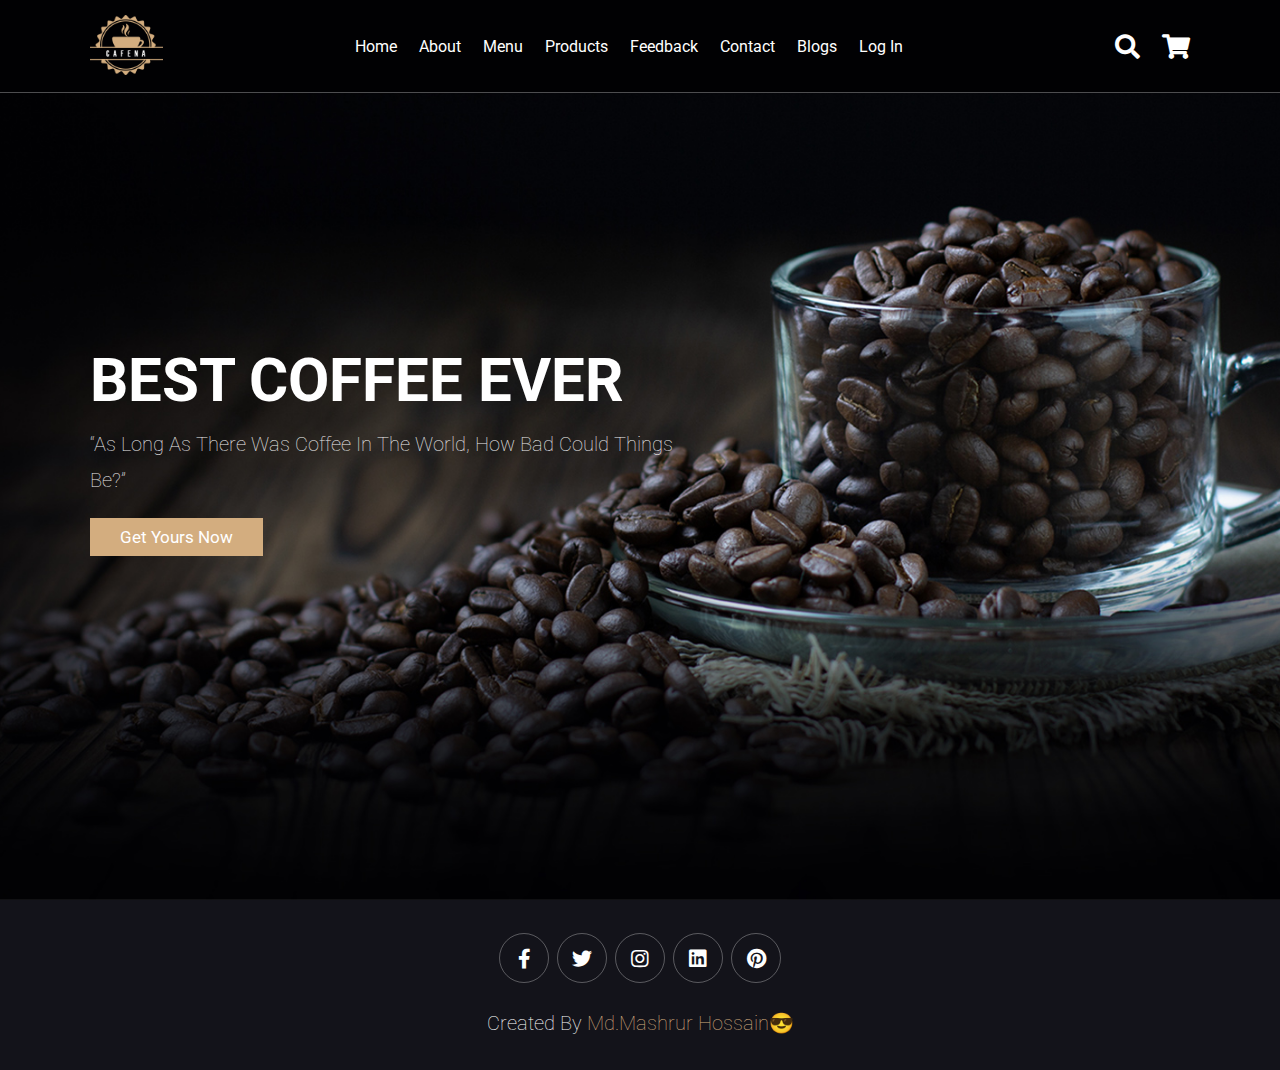
<file: index.html>
<!DOCTYPE html>
<html lang="en">
<head>
    <meta charset="UTF-8">
    <meta http-equiv="X-UA-Compatible" content="IE=edge">
    <meta name="viewport" content="width=device-width, initial-scale=1.0">
    <title>complete responsive coffee shop website design</title>

    <!-- font awesome cdn link  -->
    <link rel="stylesheet" href="https://cdnjs.cloudflare.com/ajax/libs/font-awesome/5.15.4/css/all.min.css">

    <!-- custom css file link  -->
    <link rel="stylesheet" href="css/style.css">

</head>
<body>
    
<!-- header section starts  -->

<header class="header">

    <a href="#" class="logo">
        <img src="images/logo.png" alt="">
    </a>

    <nav class="navbar">
        <a href="index.html">home</a>
        <a href="about.html">about</a>
        <a href="menu.html">menu</a>
        <a href="product.html">products</a>
        <a href="feedback.html">feedback</a>
        <a href="contact.html">contact</a>
        <a href="blog.html">blogs</a>
        <a href="log-in.html">Log In</a>
    </nav>

    <div class="icons">
        <div class="fas fa-search" id="search-btn"></div>
        <div class="fas fa-shopping-cart" id="cart-btn"></div>
        <div class="fas fa-bars" id="menu-btn"></div>
    </div>

    <div class="search-form">
        <input type="search" id="search-box" placeholder="search here...">
        <label for="search-box" class="fas fa-search"></label>
    </div>

    <div class="cart-items-container">
        <div class="cart-item">
            <span class="fas fa-times"></span>
            <img src="images/cart-item-1.png" alt="">
            <div class="content">
                <h3>cart item 01</h3>
                <div class="price">$15.99/-</div>
            </div>
        </div>
        <div class="cart-item">
            <span class="fas fa-times"></span>
            <img src="images/cart-item-2.png" alt="">
            <div class="content">
                <h3>cart item 02</h3>
                <div class="price">$15.99/-</div>
            </div>
        </div>
        <div class="cart-item">
            <span class="fas fa-times"></span>
            <img src="images/cart-item-3.png" alt="">
            <div class="content">
                <h3>cart item 03</h3>
                <div class="price">$15.99/-</div>
            </div>
        </div>
        <div class="cart-item">
            <span class="fas fa-times"></span>
            <img src="images/cart-item-4.png" alt="">
            <div class="content">
                <h3>cart item 04</h3>
                <div class="price">$15.99/-</div>
            </div>
        </div>
        <a href="#" class="btn">checkout now</a>
    </div>

</header>

<!-- header section ends -->

<!-- home section starts  -->

<section class="home" id="home">

    <div class="content">
        <h3>Best coffee ever</h3>
        <p>“As long as there was coffee in the world, how bad could things be?”</p>
        <a href="#" class="btn">get yours now</a>
    </div>

</section>

<!-- home section ends -->


<!-- footer section starts  -->

<section class="footer">

    <div class="share">
        <a href="#" class="fab fa-facebook-f"></a>
        <a href="#" class="fab fa-twitter"></a>
        <a href="#" class="fab fa-instagram"></a>
        <a href="#" class="fab fa-linkedin"></a>
        <a href="#" class="fab fa-pinterest"></a>
    </div>

   
    

    <div class="credit">created by <span>Md.Mashrur Hossain</span>&#128526</div>

</section>

<!-- footer section ends -->




</body>
</html>
</file>
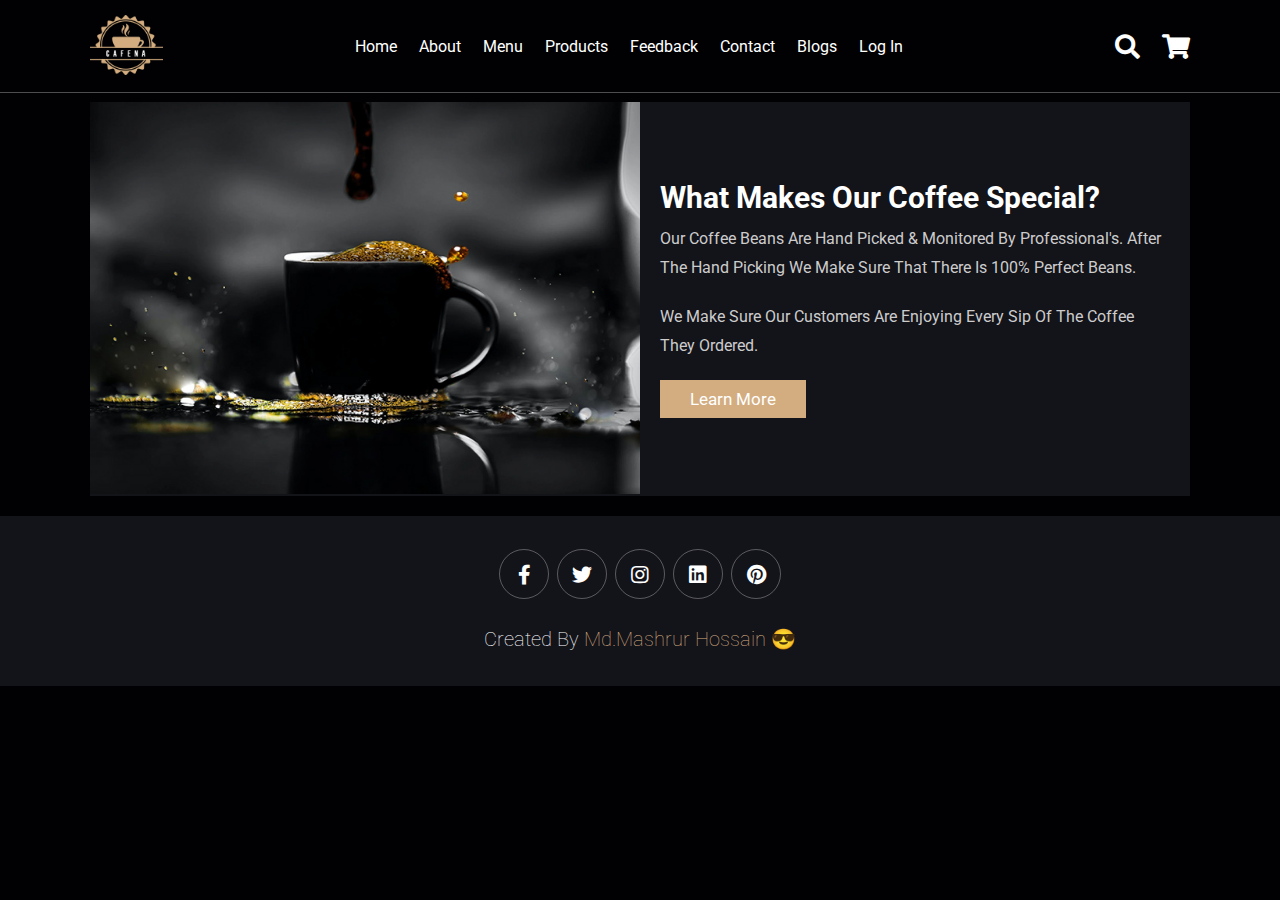
<file: about.html>
<!DOCTYPE html>
<html lang="en">
<head>
    <meta charset="UTF-8">
    <meta http-equiv="X-UA-Compatible" content="IE=edge">
    <meta name="viewport" content="width=device-width, initial-scale=1.0">
    <title>complete responsive coffee shop website design</title>

    <!-- font awesome cdn link  -->
    <link rel="stylesheet" href="https://cdnjs.cloudflare.com/ajax/libs/font-awesome/5.15.4/css/all.min.css">

    <!-- custom css file link  -->
    <link rel="stylesheet" href="css/style.css">

</head>
<body>
    
<!-- header section starts  -->

<header class="header">

    <a href="#" class="logo">
        <img src="images/logo.png" alt="">
    </a>

    <nav class="navbar">
        <a href="index.html">home</a>
        <a href="about.html">about</a>
        <a href="menu.html">menu</a>
        <a href="product.html">products</a>
        <a href="feedback.html">feedback</a>
        <a href="contact.html">contact</a>
        <a href="blog.html">blogs</a>
        <a href="log-in.html">Log In</a>
    </nav>

    <div class="icons">
        <div class="fas fa-search" id="search-btn"></div>
        <div class="fas fa-shopping-cart" id="cart-btn"></div>
        <div class="fas fa-bars" id="menu-btn"></div>
    </div>

    <div class="search-form">
        <input type="search" id="search-box" placeholder="search here...">
        <label for="search-box" class="fas fa-search"></label>
    </div>

    <div class="cart-items-container">
        <div class="cart-item">
            <span class="fas fa-times"></span>
            <img src="images/cart-item-1.png" alt="">
            <div class="content">
                <h3>cart item 01</h3>
                <div class="price">$15.99/-</div>
            </div>
        </div>
        <div class="cart-item">
            <span class="fas fa-times"></span>
            <img src="images/cart-item-2.png" alt="">
            <div class="content">
                <h3>cart item 02</h3>
                <div class="price">$15.99/-</div>
            </div>
        </div>
        <div class="cart-item">
            <span class="fas fa-times"></span>
            <img src="images/cart-item-3.png" alt="">
            <div class="content">
                <h3>cart item 03</h3>
                <div class="price">$15.99/-</div>
            </div>
        </div>
        <div class="cart-item">
            <span class="fas fa-times"></span>
            <img src="images/cart-item-4.png" alt="">
            <div class="content">
                <h3>cart item 04</h3>
                <div class="price">$15.99/-</div>
            </div>
        </div>
        <a href="#" class="btn">checkout now</a>
    </div>

</header>

<!-- header section ends -->
<!-- about section starts  -->

<section class="about" id="about">

    <h1 class="heading"> <span>about</span> us </h1>

    <div class="row">

        <div class="image">
            <img src="images/about-img.jpeg" alt="">
        </div>

        <div class="content">
            <h3>what makes our coffee special?</h3>
            <p>Our coffee beans are hand picked & monitored by professional's. After the hand picking we make sure that there is 100% perfect beans.</p>
            <p>We make sure our customers are enjoying every sip of the coffee they ordered.</p>
            <a href="#" class="btn">learn more</a>
        </div>

    </div>

</section>

<!-- about section ends -->

<!-- footer section starts  -->

<section class="footer">

    <div class="share">
        <a href="#" class="fab fa-facebook-f"></a>
        <a href="#" class="fab fa-twitter"></a>
        <a href="#" class="fab fa-instagram"></a>
        <a href="#" class="fab fa-linkedin"></a>
        <a href="#" class="fab fa-pinterest"></a>
    </div>

    <div class="credit">created by <span>Md.Mashrur Hossain</span> &#128526</div>

</section>

<!-- footer section ends -->

















<!-- custom js file link  -->


</body>
</html>
</file>
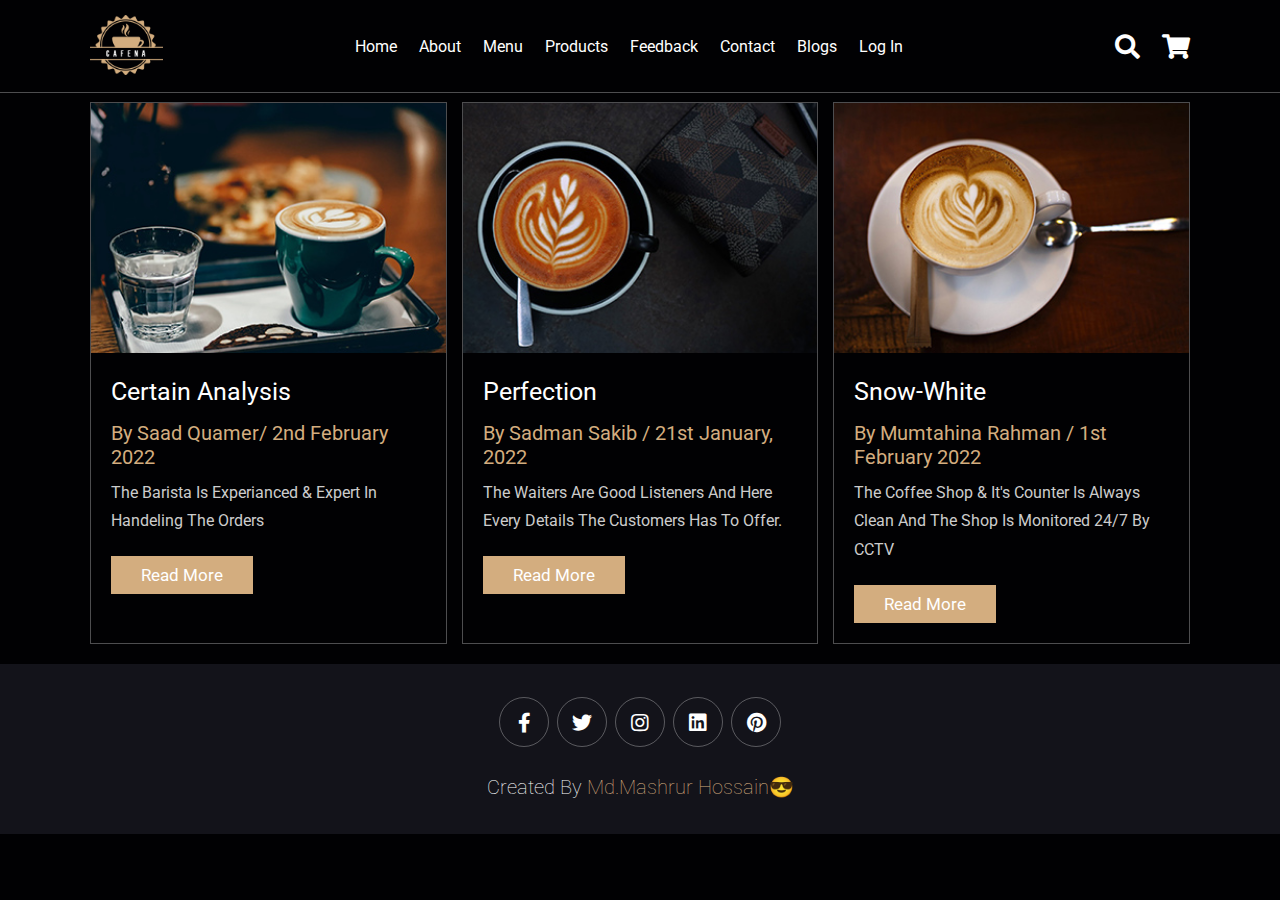
<file: blog.html>
<!DOCTYPE html>
<html lang="en">
<head>
    <meta charset="UTF-8">
    <meta http-equiv="X-UA-Compatible" content="IE=edge">
    <meta name="viewport" content="width=device-width, initial-scale=1.0">
    <title>complete responsive coffee shop website design</title>

    <!-- font awesome cdn link  -->
    <link rel="stylesheet" href="https://cdnjs.cloudflare.com/ajax/libs/font-awesome/5.15.4/css/all.min.css">

    <!-- custom css file link  -->
    <link rel="stylesheet" href="css/style.css">

</head>
<body>
    
<!-- header section starts  -->

<header class="header">

    <a href="#" class="logo">
        <img src="images/logo.png" alt="">
    </a>

    <nav class="navbar">
        <a href="index.html">home</a>
        <a href="about.html">about</a>
        <a href="menu.html">menu</a>
        <a href="product.html">products</a>
        <a href="feedback.html">feedback</a>
        <a href="contact.html">contact</a>
        <a href="blog.html">blogs</a>
        <a href="log-in.html">Log In</a>
    </nav>

    <div class="icons">
        <div class="fas fa-search" id="search-btn"></div>
        <div class="fas fa-shopping-cart" id="cart-btn"></div>
        <div class="fas fa-bars" id="menu-btn"></div>
    </div>

    <div class="search-form">
        <input type="search" id="search-box" placeholder="search here...">
        <label for="search-box" class="fas fa-search"></label>
    </div>

    <div class="cart-items-container">
        <div class="cart-item">
            <span class="fas fa-times"></span>
            <img src="images/cart-item-1.png" alt="">
            <div class="content">
                <h3>cart item 01</h3>
                <div class="price">$15.99/-</div>
            </div>
        </div>
        <div class="cart-item">
            <span class="fas fa-times"></span>
            <img src="images/cart-item-2.png" alt="">
            <div class="content">
                <h3>cart item 02</h3>
                <div class="price">$15.99/-</div>
            </div>
        </div>
        <div class="cart-item">
            <span class="fas fa-times"></span>
            <img src="images/cart-item-3.png" alt="">
            <div class="content">
                <h3>cart item 03</h3>
                <div class="price">$15.99/-</div>
            </div>
        </div>
        <div class="cart-item">
            <span class="fas fa-times"></span>
            <img src="images/cart-item-4.png" alt="">
            <div class="content">
                <h3>cart item 04</h3>
                <div class="price">$15.99/-</div>
            </div>
        </div>
        <a href="#" class="btn">checkout now</a>
    </div>

</header>
<!-- blogs section starts  -->

<section class="blogs" id="blogs">

    <h1 class="heading"> our <span>blogs</span> </h1>

    <div class="box-container">

        <div class="box">
            <div class="image">
                <img src="images/blog-1.jpeg" alt="">
            </div>
            <div class="content">
                <a href="#" class="title">Certain analysis</a>
                <span>by Saad Quamer/ 2nd february 2022</span>
                <p>The barista is experianced & expert in handeling the orders</p>
                <a href="#" class="btn">read more</a>
            </div>
        </div>

        <div class="box">
            <div class="image">
                <img src="images/blog-2.jpeg" alt="">
            </div>
            <div class="content">
                <a href="#" class="title">Perfection</a>
                <span>by Sadman Sakib / 21st January, 2022</span>
                <p>The waiters are good listeners and here every details the customers has to offer.</p>
                <a href="#" class="btn">read more</a>
            </div>
        </div>

        <div class="box">
            <div class="image">
                <img src="images/blog-3.jpeg" alt="">
            </div>
            <div class="content">
                <a href="#" class="title">Snow-white</a>
                <span>by Mumtahina Rahman / 1st february 2022</span>
                <p>The coffee shop & it's counter is always clean and the shop is monitored 24/7 by CCTV</p>
                <a href="#" class="btn">read more</a>
            </div>
        </div>

    </div>

</section>

<!-- blogs section ends -->
<!-- footer section starts  -->

<section class="footer">

    <div class="share">
        <a href="#" class="fab fa-facebook-f"></a>
        <a href="#" class="fab fa-twitter"></a>
        <a href="#" class="fab fa-instagram"></a>
        <a href="#" class="fab fa-linkedin"></a>
        <a href="#" class="fab fa-pinterest"></a>
    </div>

    <div class="credit">created by <span>Md.Mashrur Hossain</span>&#128526</div>

</section>

<!-- footer section ends -->
</file>
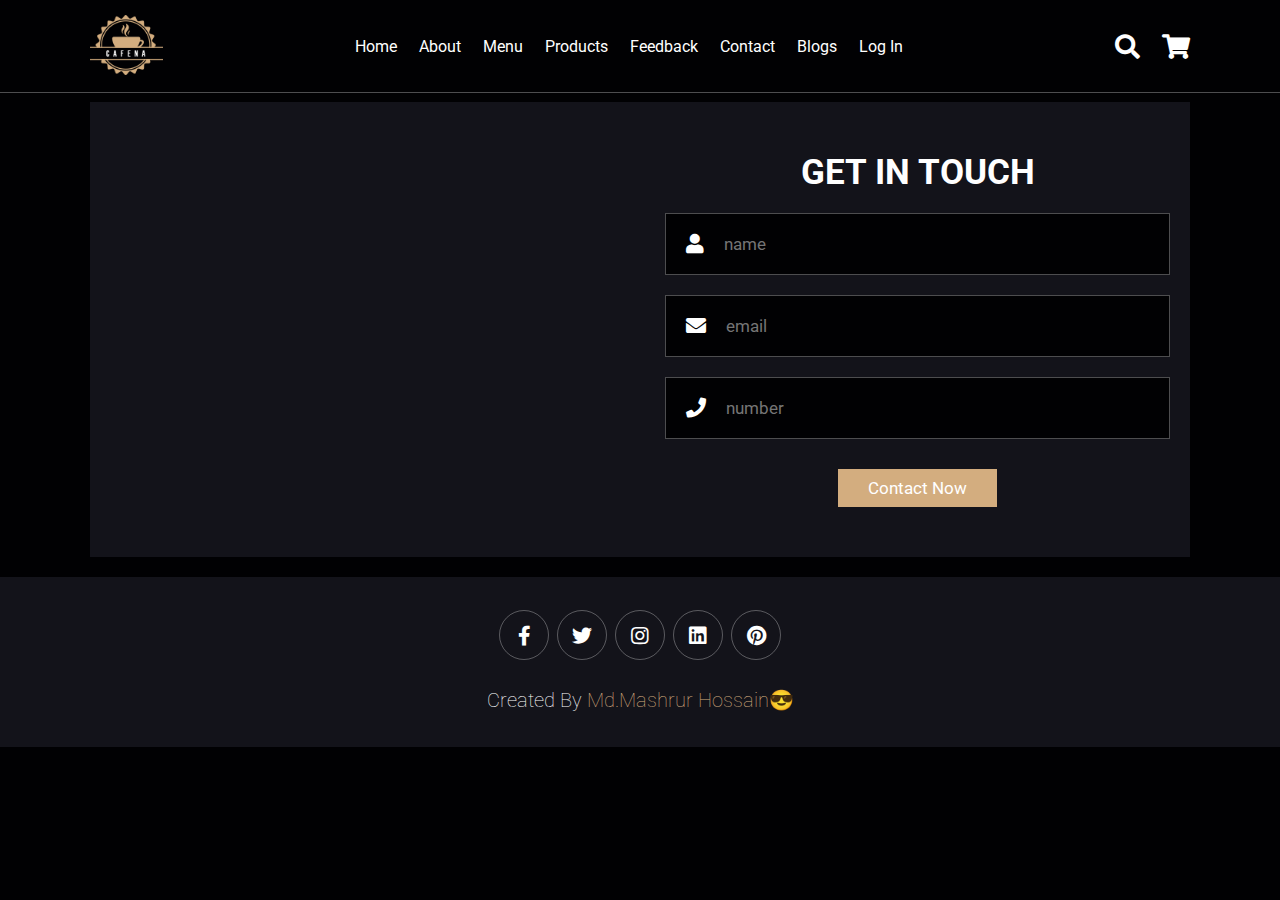
<file: contact.html>
<!DOCTYPE html>
<html lang="en">
<head>
    <meta charset="UTF-8">
    <meta http-equiv="X-UA-Compatible" content="IE=edge">
    <meta name="viewport" content="width=device-width, initial-scale=1.0">
    <title>complete responsive coffee shop website design</title>

    <!-- font awesome cdn link  -->
    <link rel="stylesheet" href="https://cdnjs.cloudflare.com/ajax/libs/font-awesome/5.15.4/css/all.min.css">

    <!-- custom css file link  -->
    <link rel="stylesheet" href="css/style.css">

</head>
<body>
    
<!-- header section starts  -->

<header class="header">

    <a href="#" class="logo">
        <img src="images/logo.png" alt="">
    </a>

    <nav class="navbar">
        <a href="index.html">home</a>
        <a href="about.html">about</a>
        <a href="menu.html">menu</a>
        <a href="product.html">products</a>
        <a href="feedback.html">feedback</a>
        <a href="contact.html">contact</a>
        <a href="blog.html">blogs</a>
        <a href="log-in.html">Log In</a>
    </nav>

    <div class="icons">
        <div class="fas fa-search" id="search-btn"></div>
        <div class="fas fa-shopping-cart" id="cart-btn"></div>
        <div class="fas fa-bars" id="menu-btn"></div>
    </div>

    <div class="search-form">
        <input type="search" id="search-box" placeholder="search here...">
        <label for="search-box" class="fas fa-search"></label>
    </div>

    <div class="cart-items-container">
        <div class="cart-item">
            <span class="fas fa-times"></span>
            <img src="images/cart-item-1.png" alt="">
            <div class="content">
                <h3>cart item 01</h3>
                <div class="price">$15.99/-</div>
            </div>
        </div>
        <div class="cart-item">
            <span class="fas fa-times"></span>
            <img src="images/cart-item-2.png" alt="">
            <div class="content">
                <h3>cart item 02</h3>
                <div class="price">$15.99/-</div>
            </div>
        </div>
        <div class="cart-item">
            <span class="fas fa-times"></span>
            <img src="images/cart-item-3.png" alt="">
            <div class="content">
                <h3>cart item 03</h3>
                <div class="price">$15.99/-</div>
            </div>
        </div>
        <div class="cart-item">
            <span class="fas fa-times"></span>
            <img src="images/cart-item-4.png" alt="">
            <div class="content">
                <h3>cart item 04</h3>
                <div class="price">$15.99/-</div>
            </div>
        </div>
        <a href="#" class="btn">checkout now</a>
    </div>

</header>
<!-- contact section starts  -->

<section class="contact" id="contact">

    <h1 class="heading"> <span>contact</span> us </h1>

    <div class="row">

        <iframe class="map" src="https://www.google.com/maps/embed?pb=!1m18!1m12!1m3!1d30153.788252261566!2d72.82321484621745!3d19.141690214227783!2m3!1f0!2f0!3f0!3m2!1i1024!2i768!4f13.1!3m3!1m2!1s0x3be7b63aceef0c69%3A0x2aa80cf2287dfa3b!2sJogeshwari%20West%2C%20Mumbai%2C%20Maharashtra%20400047!5e0!3m2!1sen!2sin!4v1629452077891!5m2!1sen!2sin" allowfullscreen="" loading="lazy"></iframe>

        <form action="">
            <h3>get in touch</h3>
            <div class="inputBox">
                <span class="fas fa-user"></span>
                <input type="text" placeholder="name">
            </div>
            <div class="inputBox">
                <span class="fas fa-envelope"></span>
                <input type="email" placeholder="email">
            </div>
            <div class="inputBox">
                <span class="fas fa-phone"></span>
                <input type="number" placeholder="number">
            </div>
            <input type="submit" value="contact now" class="btn">
        </form>

    </div>

</section>

<!-- contact section ends -->
<!-- footer section starts  -->

<section class="footer">

    <div class="share">
        <a href="#" class="fab fa-facebook-f"></a>
        <a href="#" class="fab fa-twitter"></a>
        <a href="#" class="fab fa-instagram"></a>
        <a href="#" class="fab fa-linkedin"></a>
        <a href="#" class="fab fa-pinterest"></a>
    </div>

    <div class="credit">created by <span>Md.Mashrur Hossain</span>&#128526</div>

</section>

<!-- footer section ends -->
</file>
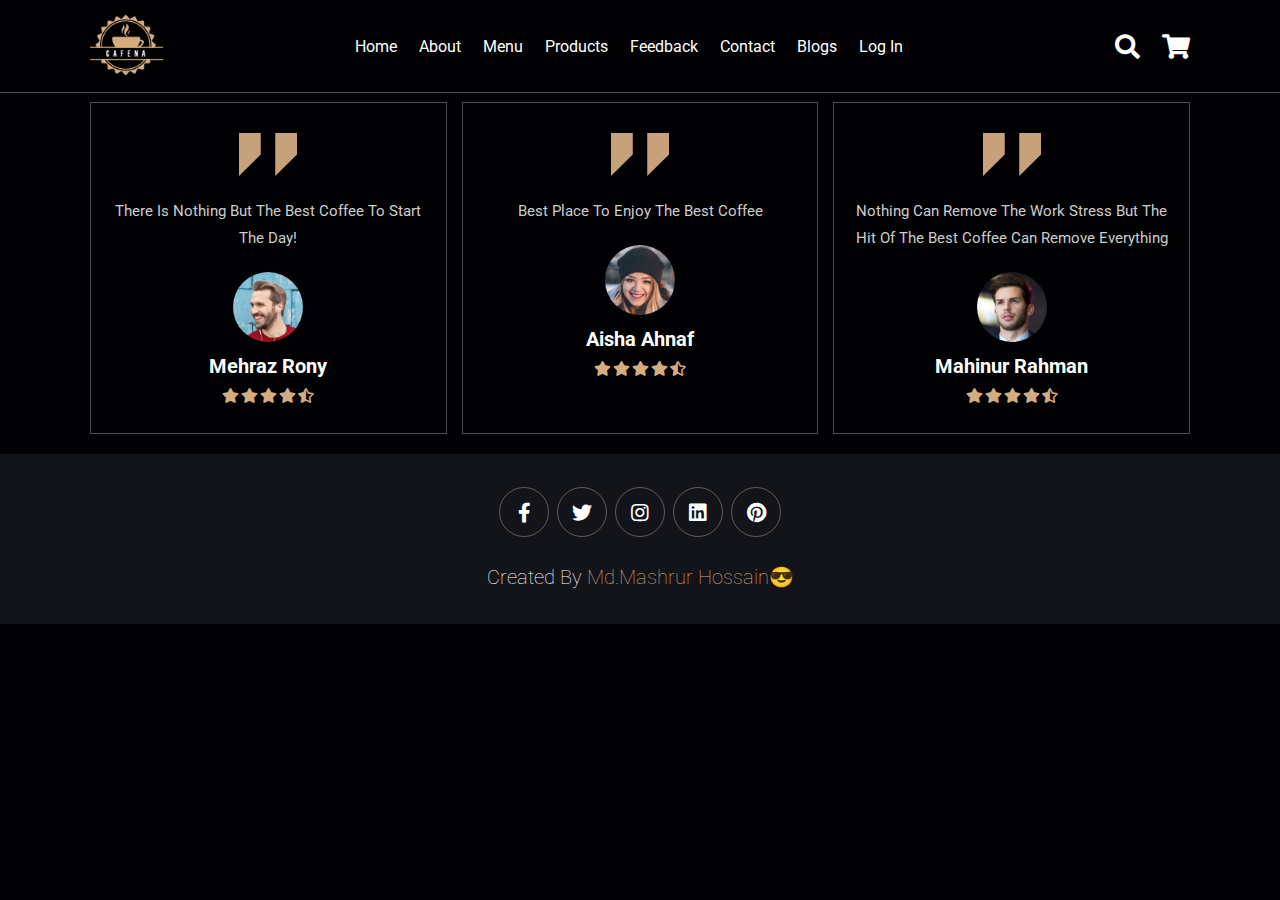
<file: feedback.html>
<!DOCTYPE html>
<html lang="en">
<head>
    <meta charset="UTF-8">
    <meta http-equiv="X-UA-Compatible" content="IE=edge">
    <meta name="viewport" content="width=device-width, initial-scale=1.0">
    <title>complete responsive coffee shop website design</title>

    <!-- font awesome cdn link  -->
    <link rel="stylesheet" href="https://cdnjs.cloudflare.com/ajax/libs/font-awesome/5.15.4/css/all.min.css">

    <!-- custom css file link  -->
    <link rel="stylesheet" href="css/style.css">

</head>
<body>
    
<!-- header section starts  -->

<header class="header">

    <a href="#" class="logo">
        <img src="images/logo.png" alt="">
    </a>

    <nav class="navbar">
        <a href="index.html">home</a>
        <a href="about.html">about</a>
        <a href="menu.html">menu</a>
        <a href="product.html">products</a>
        <a href="feedback.html">feedback</a>
        <a href="contact.html">contact</a>
        <a href="blog.html">blogs</a>
        <a href="log-in.html">Log In</a>
    </nav>

    <div class="icons">
        <div class="fas fa-search" id="search-btn"></div>
        <div class="fas fa-shopping-cart" id="cart-btn"></div>
        <div class="fas fa-bars" id="menu-btn"></div>
    </div>

    <div class="search-form">
        <input type="search" id="search-box" placeholder="search here...">
        <label for="search-box" class="fas fa-search"></label>
    </div>

    <div class="cart-items-container">
        <div class="cart-item">
            <span class="fas fa-times"></span>
            <img src="images/cart-item-1.png" alt="">
            <div class="content">
                <h3>cart item 01</h3>
                <div class="price">$15.99/-</div>
            </div>
        </div>
        <div class="cart-item">
            <span class="fas fa-times"></span>
            <img src="images/cart-item-2.png" alt="">
            <div class="content">
                <h3>cart item 02</h3>
                <div class="price">$15.99/-</div>
            </div>
        </div>
        <div class="cart-item">
            <span class="fas fa-times"></span>
            <img src="images/cart-item-3.png" alt="">
            <div class="content">
                <h3>cart item 03</h3>
                <div class="price">$15.99/-</div>
            </div>
        </div>
        <div class="cart-item">
            <span class="fas fa-times"></span>
            <img src="images/cart-item-4.png" alt="">
            <div class="content">
                <h3>cart item 04</h3>
                <div class="price">$15.99/-</div>
            </div>
        </div>
        <a href="#" class="btn">checkout now</a>
    </div>

</header>

<!-- header section ends -->
<!-- review section starts  -->

<section class="review" id="review">

    <h1 class="heading"> customer's <span>review</span> </h1>

    <div class="box-container">

        <div class="box">
            <img src="images/quote-img.png" alt="" class="quote">
            <p>There is nothing but the best coffee to start the day!</p>
            <img src="images/pic-1.png" class="user" alt="">
            <h3>Mehraz Rony</h3>
            <div class="stars">
                <i class="fas fa-star"></i>
                <i class="fas fa-star"></i>
                <i class="fas fa-star"></i>
                <i class="fas fa-star"></i>
                <i class="fas fa-star-half-alt"></i>
            </div>
        </div>

        <div class="box">
            <img src="images/quote-img.png" alt="" class="quote">
            <p>Best place to enjoy the best coffee</p>
            <img src="images/pic-2.png" class="user" alt="">
            <h3>Aisha Ahnaf</h3>
            <div class="stars">
                <i class="fas fa-star"></i>
                <i class="fas fa-star"></i>
                <i class="fas fa-star"></i>
                <i class="fas fa-star"></i>
                <i class="fas fa-star-half-alt"></i>
            </div>
        </div>
        
        <div class="box">
            <img src="images/quote-img.png" alt="" class="quote">
            <p>Nothing can remove the work stress but the hit of the best coffee can remove everything</p>
            <img src="images/pic-3.png" class="user" alt="">
            <h3>Mahinur rahman</h3>
            <div class="stars">
                <i class="fas fa-star"></i>
                <i class="fas fa-star"></i>
                <i class="fas fa-star"></i>
                <i class="fas fa-star"></i>
                <i class="fas fa-star-half-alt"></i>
            </div>
        </div>

    </div>

</section>

<!-- review section ends -->

<!-- footer section starts  -->

<section class="footer">

    <div class="share">
        <a href="#" class="fab fa-facebook-f"></a>
        <a href="#" class="fab fa-twitter"></a>
        <a href="#" class="fab fa-instagram"></a>
        <a href="#" class="fab fa-linkedin"></a>
        <a href="#" class="fab fa-pinterest"></a>
    </div>

    <div class="credit">created by <span>Md.Mashrur Hossain</span>&#128526</div>

</section>

<!-- footer section ends -->

















<!-- custom js file link  -->


</body>
</html>
</file>
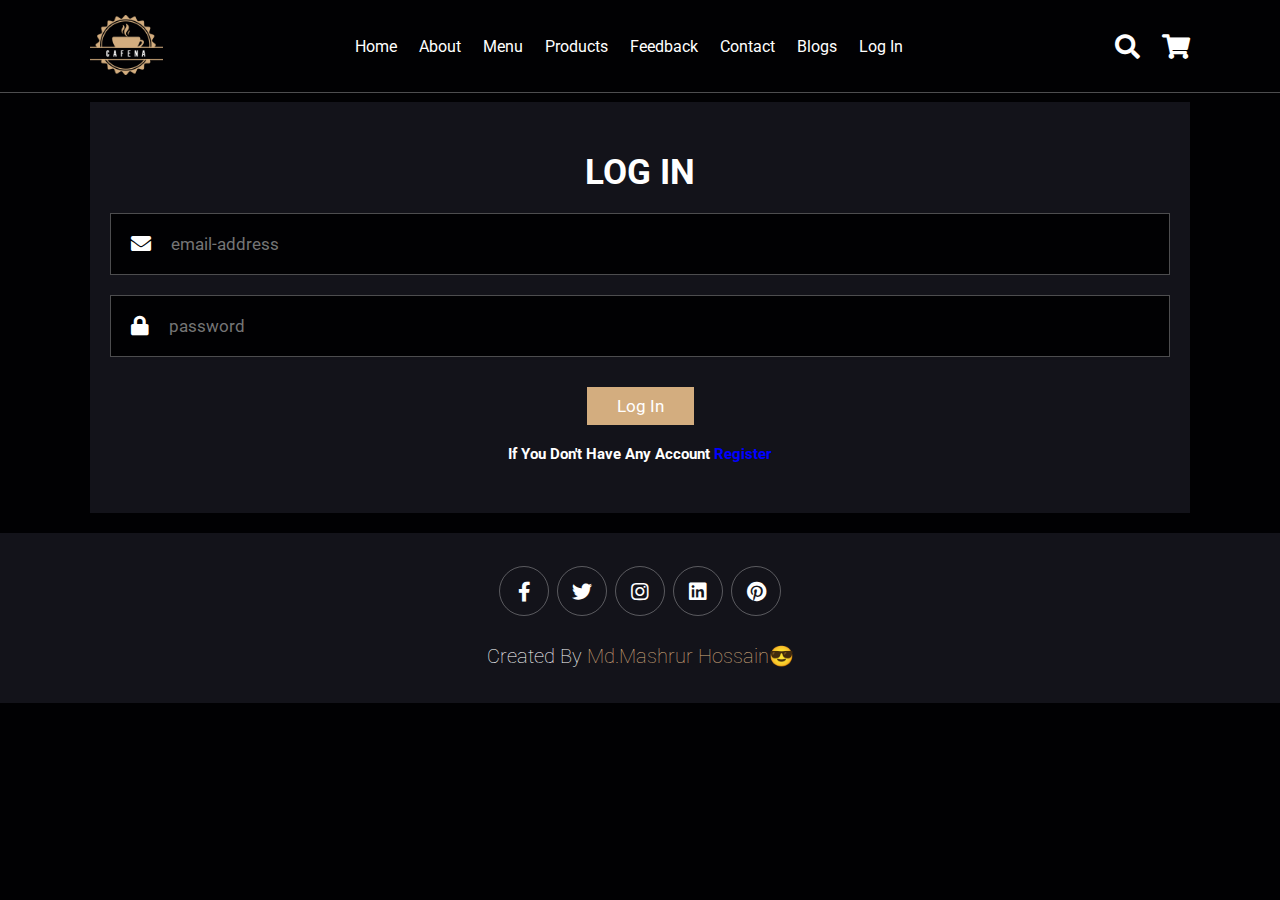
<file: log-in.html>
<!DOCTYPE html>
<html lang="en">
<head>
    <meta charset="UTF-8">
    <meta http-equiv="X-UA-Compatible" content="IE=edge">
    <meta name="viewport" content="width=device-width, initial-scale=1.0">
    <title>complete responsive coffee shop website design</title>

    <!-- font awesome cdn link  -->
    <link rel="stylesheet" href="https://cdnjs.cloudflare.com/ajax/libs/font-awesome/5.15.4/css/all.min.css">

    <!-- custom css file link  -->
    <link rel="stylesheet" href="css/style.css">
<style>
    .register{
    margin-top: 20px;

}
.register p{
    font-size: 15px;
    color: #FFF;
    font-weight: 700;
}
.register p a{
	color: #0000ff;
    font-size: 15px;
    font-weight: 700;
}
.register p a:hover{
	letter-spacing: 5px;
	color: red;
}
</style>
</head>
<body>
    
<!-- header section starts  -->

<header class="header">

    <a href="#" class="logo">
        <img src="images/logo.png" alt="">
    </a>

    <nav class="navbar">
        <a href="index.html">home</a>
        <a href="about.html">about</a>
        <a href="menu.html">menu</a>
        <a href="product.html">products</a>
        <a href="feedback.html">feedback</a>
        <a href="contact.html">contact</a>
        <a href="blog.html">blogs</a>
        <a href="log-in.html">Log In</a>
    </nav>

    <div class="icons">
        <div class="fas fa-search" id="search-btn"></div>
        <div class="fas fa-shopping-cart" id="cart-btn"></div>
        <div class="fas fa-bars" id="menu-btn"></div>
    </div>

    <div class="search-form">
        <input type="search" id="search-box" placeholder="search here...">
        <label for="search-box" class="fas fa-search"></label>
    </div>

    <div class="cart-items-container">
        <div class="cart-item">
            <span class="fas fa-times"></span>
            <img src="images/cart-item-1.png" alt="">
            <div class="content">
                <h3>cart item 01</h3>
                <div class="price">$15.99/-</div>
            </div>
        </div>
        <div class="cart-item">
            <span class="fas fa-times"></span>
            <img src="images/cart-item-2.png" alt="">
            <div class="content">
                <h3>cart item 02</h3>
                <div class="price">$15.99/-</div>
            </div>
        </div>
        <div class="cart-item">
            <span class="fas fa-times"></span>
            <img src="images/cart-item-3.png" alt="">
            <div class="content">
                <h3>cart item 03</h3>
                <div class="price">$15.99/-</div>
            </div>
        </div>
        <div class="cart-item">
            <span class="fas fa-times"></span>
            <img src="images/cart-item-4.png" alt="">
            <div class="content">
                <h3>cart item 04</h3>
                <div class="price">$15.99/-</div>
            </div>
        </div>
        <a href="#" class="btn">checkout now</a>
    </div>

</header>
<!-- contact section starts  -->

<section class="contact" id="contact">

    <h1 class="heading"> <span>Log</span> In </h1>

    <div class="row">
        <form action="">
            <h3>Log In</h3>
            <div class="inputBox">
                <span class="fas fa-envelope"></span>
                <input type="email" placeholder="email-address" required autocomplete="off" title="enter valid email">
            </div>
            <div class="inputBox">
                <span class="fas fa-lock"></span>
                <input type="password" placeholder="password" required autocomplete="off" title="enter correct password">
            </div>
            <input type="submit" value="Log In" class="btn">
            <div class="register">
                <p>If you don't have any account <a href="register.html">register</a></p>
            </div>
        </form>
       

    </div>

</section>

<!-- contact section ends -->
<!-- footer section starts  -->

<section class="footer">

    <div class="share">
        <a href="#" class="fab fa-facebook-f"></a>
        <a href="#" class="fab fa-twitter"></a>
        <a href="#" class="fab fa-instagram"></a>
        <a href="#" class="fab fa-linkedin"></a>
        <a href="#" class="fab fa-pinterest"></a>
    </div>

    <div class="credit">created by <span>Md.Mashrur Hossain</span>&#128526</div>

</section>

<!-- footer section ends -->
</file>
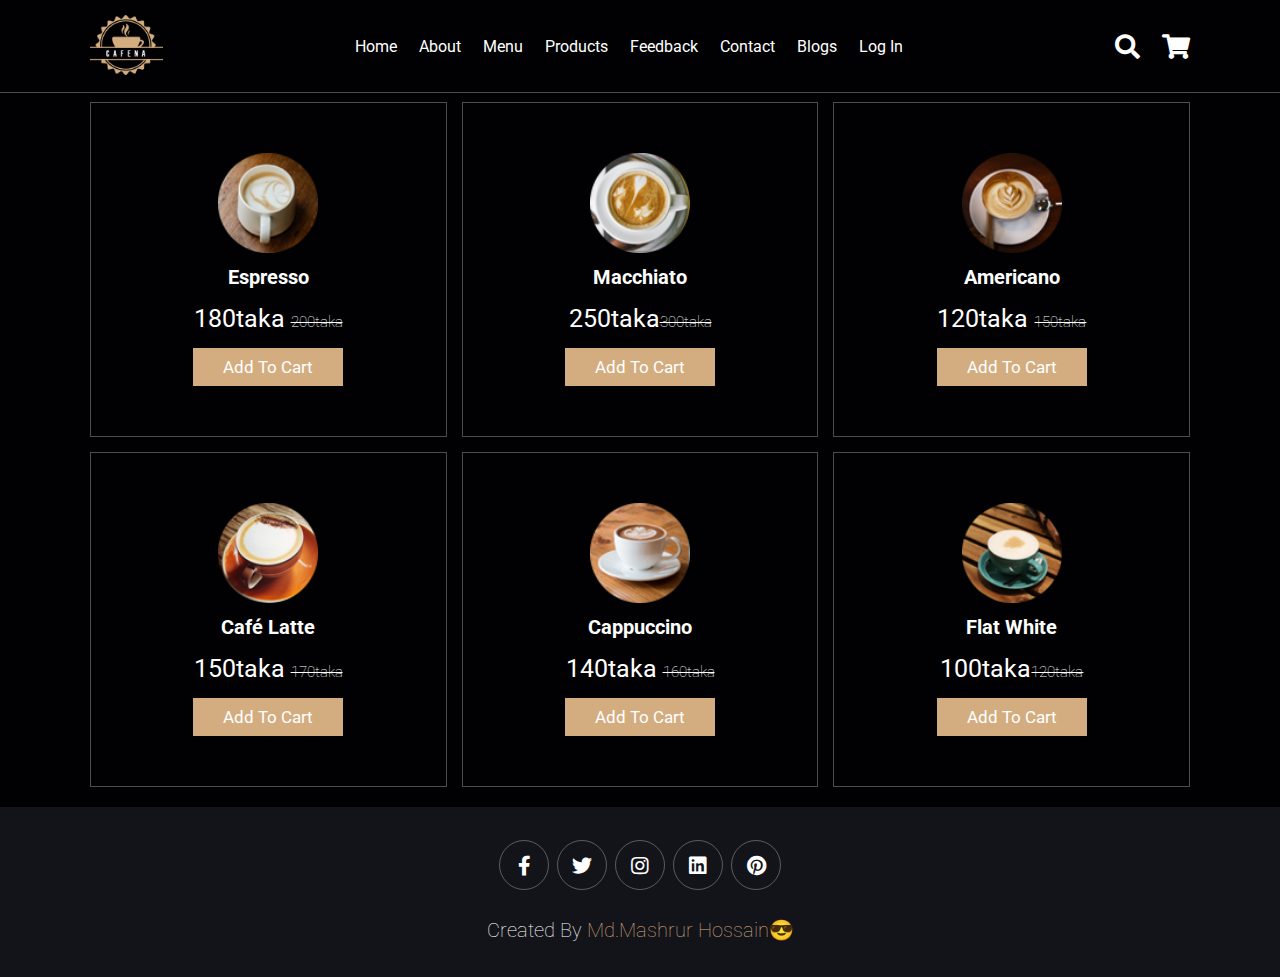
<file: menu.html>
<!DOCTYPE html>
<html lang="en">
<head>
    <meta charset="UTF-8">
    <meta http-equiv="X-UA-Compatible" content="IE=edge">
    <meta name="viewport" content="width=device-width, initial-scale=1.0">
    <title>complete responsive coffee shop website design</title>

    <!-- font awesome cdn link  -->
    <link rel="stylesheet" href="https://cdnjs.cloudflare.com/ajax/libs/font-awesome/5.15.4/css/all.min.css">

    <!-- custom css file link  -->
    <link rel="stylesheet" href="css/style.css">

</head>
<body>
    
<!-- header section starts  -->

<header class="header">

    <a href="#" class="logo">
        <img src="images/logo.png" alt="">
    </a>

    <nav class="navbar">
        <a href="index.html">home</a>
        <a href="about.html">about</a>
        <a href="menu.html">menu</a>
        <a href="product.html">products</a>
        <a href="feedback.html">feedback</a>
        <a href="contact.html">contact</a>
        <a href="blog.html">blogs</a>
        <a href="log-in.html">Log In</a>
    </nav>
    <div class="icons">
        <div class="fas fa-search" id="search-btn"></div>
        <div class="fas fa-shopping-cart" id="cart-btn"></div>
        <div class="fas fa-bars" id="menu-btn"></div>
    </div>

    <div class="search-form">
        <input type="search" id="search-box" placeholder="search here...">
        <label for="search-box" class="fas fa-search"></label>
    </div>

    <div class="cart-items-container">
        <div class="cart-item">
            <span class="fas fa-times"></span>
            <img src="images/cart-item-1.png" alt="">
            <div class="content">
                <h3>cart item 01</h3>
                <div class="price">$15.99/-</div>
            </div>
        </div>
        <div class="cart-item">
            <span class="fas fa-times"></span>
            <img src="images/cart-item-2.png" alt="">
            <div class="content">
                <h3>cart item 02</h3>
                <div class="price">$15.99/-</div>
            </div>
        </div>
        <div class="cart-item">
            <span class="fas fa-times"></span>
            <img src="images/cart-item-3.png" alt="">
            <div class="content">
                <h3>cart item 03</h3>
                <div class="price">$15.99/-</div>
            </div>
        </div>
        <div class="cart-item">
            <span class="fas fa-times"></span>
            <img src="images/cart-item-4.png" alt="">
            <div class="content">
                <h3>cart item 04</h3>
                <div class="price">$15.99/-</div>
            </div>
        </div>
        <a href="#" class="btn">checkout now</a>
    </div>

</header>
<!-- menu section starts  -->

<section class="menu" id="menu">

    <h1 class="heading"> our <span>menu</span> </h1>

    <div class="box-container">

        <div class="box">
            <img src="images/menu-1.png" alt="">
            <h3>Espresso</h3>
            <div class="price">180taka <span>200taka</span></div>
            <a href="#" class="btn">add to cart</a>
        </div>

        <div class="box">
            <img src="images/menu-2.png" alt="">
            <h3>Macchiato</h3>
            <div class="price">250taka<span>300taka</span></div>
            <a href="#" class="btn">add to cart</a>
        </div>

        <div class="box">
            <img src="images/menu-3.png" alt="">
            <h3>Americano</h3>
            <div class="price">120taka <span>150taka</span></div>
            <a href="#" class="btn">add to cart</a>
        </div>

        <div class="box">
            <img src="images/menu-4.png" alt="">
            <h3>Café Latte</h3>
            <div class="price">150taka <span>170taka</span></div>
            <a href="#" class="btn">add to cart</a>
        </div>

        <div class="box">
            <img src="images/menu-5.png" alt="">
            <h3>Cappuccino</h3>
            <div class="price">140taka <span>160taka</span></div>
            <a href="#" class="btn">add to cart</a>
        </div>

        <div class="box">
            <img src="images/menu-6.png" alt="">
            <h3>Flat White</h3>
            <div class="price">100taka<span>120taka</span></div>
            <a href="#" class="btn">add to cart</a>
        </div>

    </div>

</section>

<!-- menu section ends -->
<!-- footer section starts  -->

<section class="footer">

    <div class="share">
        <a href="#" class="fab fa-facebook-f"></a>
        <a href="#" class="fab fa-twitter"></a>
        <a href="#" class="fab fa-instagram"></a>
        <a href="#" class="fab fa-linkedin"></a>
        <a href="#" class="fab fa-pinterest"></a>
    </div>

    <div class="credit">created by <span>Md.Mashrur Hossain</span>&#128526</div>

</section>

<!-- footer section ends -->
</file>
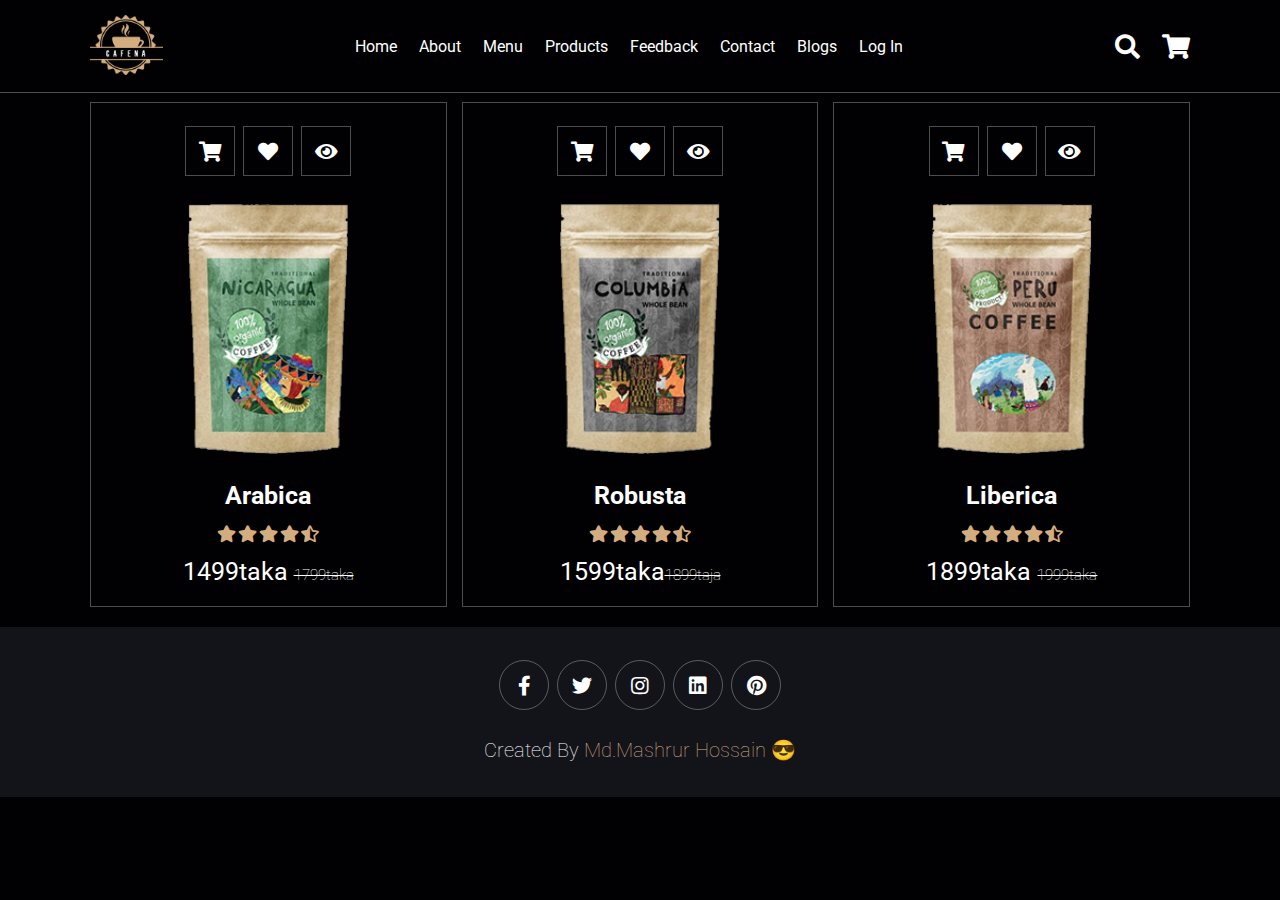
<file: product.html>
<!DOCTYPE html>
<html lang="en">
<head>
    <meta charset="UTF-8">
    <meta http-equiv="X-UA-Compatible" content="IE=edge">
    <meta name="viewport" content="width=device-width, initial-scale=1.0">
    <title>complete responsive coffee shop website design</title>

    <!-- font awesome cdn link  -->
    <link rel="stylesheet" href="https://cdnjs.cloudflare.com/ajax/libs/font-awesome/5.15.4/css/all.min.css">

    <!-- custom css file link  -->
    <link rel="stylesheet" href="css/style.css">

</head>
<body>
    
<!-- header section starts  -->

<header class="header">

    <a href="#" class="logo">
        <img src="images/logo.png" alt="">
    </a>

    <nav class="navbar">
        <a href="index.html">home</a>
        <a href="about.html">about</a>
        <a href="menu.html">menu</a>
        <a href="product.html">products</a>
        <a href="feedback.html">feedback</a>
        <a href="contact.html">contact</a>
        <a href="blog.html">blogs</a>
        <a href="log-in.html">Log In</a>
    </nav>
    <div class="icons">
        <div class="fas fa-search" id="search-btn"></div>
        <div class="fas fa-shopping-cart" id="cart-btn"></div>
        <div class="fas fa-bars" id="menu-btn"></div>
    </div>

    <div class="search-form">
        <input type="search" id="search-box" placeholder="search here...">
        <label for="search-box" class="fas fa-search"></label>
    </div>

    <div class="cart-items-container">
        <div class="cart-item">
            <span class="fas fa-times"></span>
            <img src="images/cart-item-1.png" alt="">
            <div class="content">
                <h3>cart item 01</h3>
                <div class="price">$15.99/-</div>
            </div>
        </div>
        <div class="cart-item">
            <span class="fas fa-times"></span>
            <img src="images/cart-item-2.png" alt="">
            <div class="content">
                <h3>cart item 02</h3>
                <div class="price">$15.99/-</div>
            </div>
        </div>
        <div class="cart-item">
            <span class="fas fa-times"></span>
            <img src="images/cart-item-3.png" alt="">
            <div class="content">
                <h3>cart item 03</h3>
                <div class="price">$15.99/-</div>
            </div>
        </div>
        <div class="cart-item">
            <span class="fas fa-times"></span>
            <img src="images/cart-item-4.png" alt="">
            <div class="content">
                <h3>cart item 04</h3>
                <div class="price">$15.99/-</div>
            </div>
        </div>
        <a href="#" class="btn">checkout now</a>
    </div>

</header>
<section class="products" id="products">

    <h1 class="heading"> our <span>products</span> </h1>

    <div class="box-container">

        <div class="box">
            <div class="icons">
                <a href="#" class="fas fa-shopping-cart"></a>
                <a href="#" class="fas fa-heart"></a>
                <a href="#" class="fas fa-eye"></a>
            </div>
            <div class="image">
                <img src="images/product-1.png" alt="">
            </div>
            <div class="content">
                <h3>Arabica</h3>
                <div class="stars">
                    <i class="fas fa-star"></i>
                    <i class="fas fa-star"></i>
                    <i class="fas fa-star"></i>
                    <i class="fas fa-star"></i>
                    <i class="fas fa-star-half-alt"></i>
                </div>
                <div class="price">1499taka <span>1799taka</span></div>
            </div>
        </div>

        <div class="box">
            <div class="icons">
                <a href="#" class="fas fa-shopping-cart"></a>
                <a href="#" class="fas fa-heart"></a>
                <a href="#" class="fas fa-eye"></a>
            </div>
            <div class="image">
                <img src="images/product-2.png" alt="">
            </div>
            <div class="content">
                <h3>Robusta</h3>
                <div class="stars">
                    <i class="fas fa-star"></i>
                    <i class="fas fa-star"></i>
                    <i class="fas fa-star"></i>
                    <i class="fas fa-star"></i>
                    <i class="fas fa-star-half-alt"></i>
                </div>
                <div class="price">1599taka<span>1899taja</span></div>
            </div>
        </div>

        <div class="box">
            <div class="icons">
                <a href="#" class="fas fa-shopping-cart"></a>
                <a href="#" class="fas fa-heart"></a>
                <a href="#" class="fas fa-eye"></a>
            </div>
            <div class="image">
                <img src="images/product-3.png" alt="">
            </div>
            <div class="content">
                <h3>liberica</h3>
                <div class="stars">
                    <i class="fas fa-star"></i>
                    <i class="fas fa-star"></i>
                    <i class="fas fa-star"></i>
                    <i class="fas fa-star"></i>
                    <i class="fas fa-star-half-alt"></i>
                </div>
                <div class="price">1899taka <span>1999taka</span></div>
            </div>
        </div>

    </div>

</section>
<!-- footer section starts  -->

<section class="footer">

    <div class="share">
        <a href="#" class="fab fa-facebook-f"></a>
        <a href="#" class="fab fa-twitter"></a>
        <a href="#" class="fab fa-instagram"></a>
        <a href="#" class="fab fa-linkedin"></a>
        <a href="#" class="fab fa-pinterest"></a>
    </div>
    <div class="credit">created by <span>Md.Mashrur Hossain</span> &#128526</div>

</section>

<!-- footer section ends -->
</file>
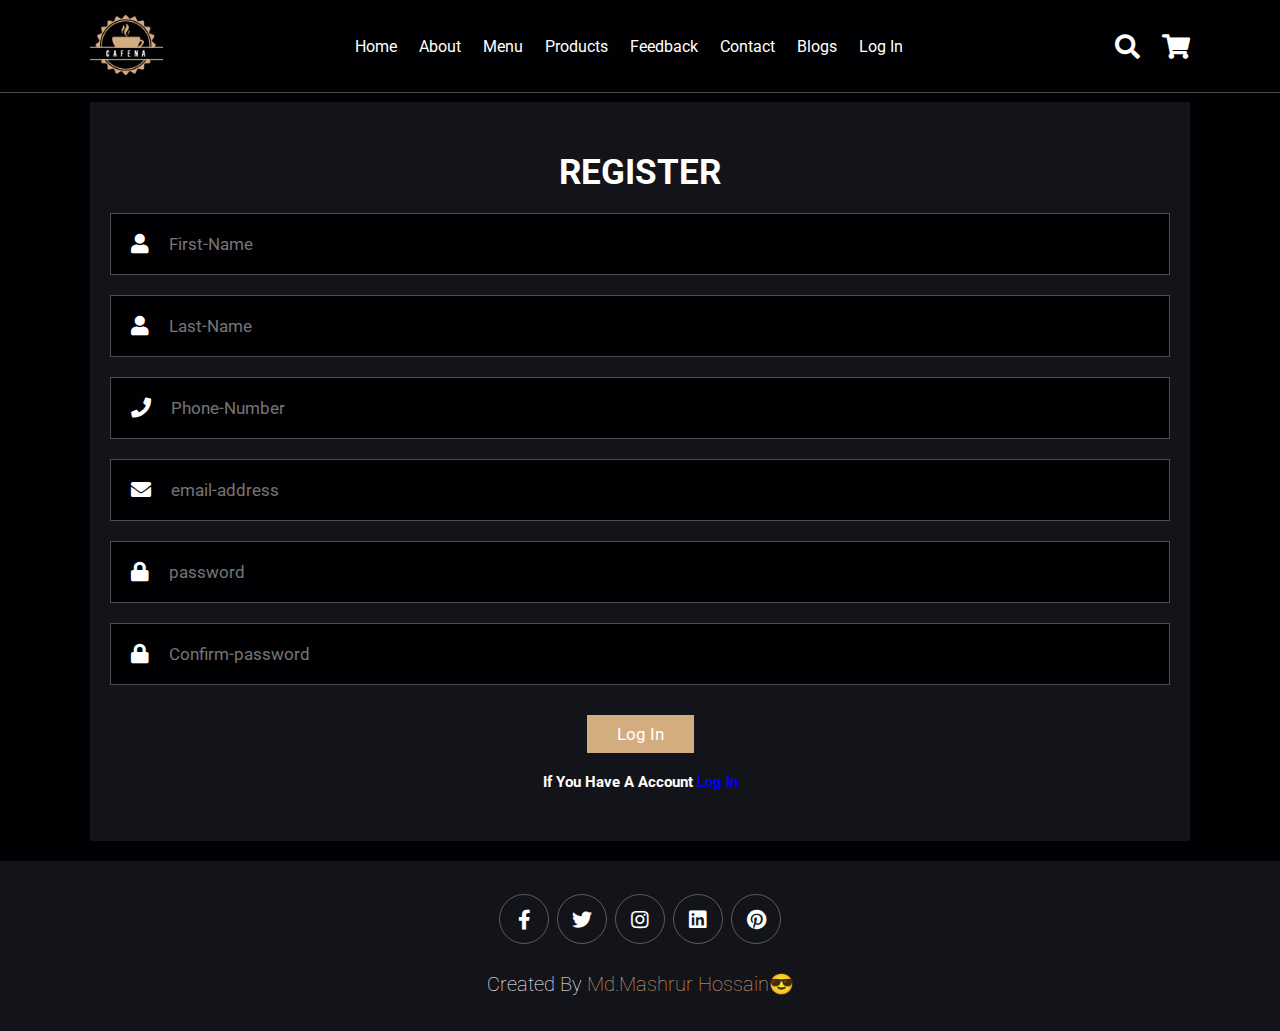
<file: register.html>
<!DOCTYPE html>
<html lang="en">
<head>
    <meta charset="UTF-8">
    <meta http-equiv="X-UA-Compatible" content="IE=edge">
    <meta name="viewport" content="width=device-width, initial-scale=1.0">
    <title>complete responsive coffee shop website design</title>

    <!-- font awesome cdn link  -->
    <link rel="stylesheet" href="https://cdnjs.cloudflare.com/ajax/libs/font-awesome/5.15.4/css/all.min.css">

    <!-- custom css file link  -->
    <link rel="stylesheet" href="css/style.css">
<style>
    .register{
    margin-top: 20px;

}
.register p{
    font-size: 15px;
    color: #FFF;
    font-weight: 700;
}
.register p a{
	color: #0000ff;
    font-size: 15px;
    font-weight: 700;
}
.register p a:hover{
	letter-spacing: 5px;
	color: red;
}
</style>
</head>
<body>
    
<!-- header section starts  -->

<header class="header">

    <a href="#" class="logo">
        <img src="images/logo.png" alt="">
    </a>

    <nav class="navbar">
        <a href="index.html">home</a>
        <a href="about.html">about</a>
        <a href="menu.html">menu</a>
        <a href="product.html">products</a>
        <a href="feedback.html">feedback</a>
        <a href="contact.html">contact</a>
        <a href="blog.html">blogs</a>
        <a href="log-in.html">Log In</a>
    </nav>

    <div class="icons">
        <div class="fas fa-search" id="search-btn"></div>
        <div class="fas fa-shopping-cart" id="cart-btn"></div>
        <div class="fas fa-bars" id="menu-btn"></div>
    </div>

    <div class="search-form">
        <input type="search" id="search-box" placeholder="search here...">
        <label for="search-box" class="fas fa-search"></label>
    </div>

    <div class="cart-items-container">
        <div class="cart-item">
            <span class="fas fa-times"></span>
            <img src="images/cart-item-1.png" alt="">
            <div class="content">
                <h3>cart item 01</h3>
                <div class="price">$15.99/-</div>
            </div>
        </div>
        <div class="cart-item">
            <span class="fas fa-times"></span>
            <img src="images/cart-item-2.png" alt="">
            <div class="content">
                <h3>cart item 02</h3>
                <div class="price">$15.99/-</div>
            </div>
        </div>
        <div class="cart-item">
            <span class="fas fa-times"></span>
            <img src="images/cart-item-3.png" alt="">
            <div class="content">
                <h3>cart item 03</h3>
                <div class="price">$15.99/-</div>
            </div>
        </div>
        <div class="cart-item">
            <span class="fas fa-times"></span>
            <img src="images/cart-item-4.png" alt="">
            <div class="content">
                <h3>cart item 04</h3>
                <div class="price">$15.99/-</div>
            </div>
        </div>
        <a href="#" class="btn">checkout now</a>
    </div>

</header>
<!-- contact section starts  -->

<section class="contact" id="contact">

    <h1 class="heading"> <span>Register</span></h1>

    <div class="row">

        <form action="">
            <h3>Register</h3>
            <div class="inputBox">
                <span class="fas fa-user"></span>
                <input type="text" placeholder="First-Name" required autocomplete="off">
            </div>
            <div class="inputBox">
                <span class="fas fa-user"></span>
                <input type="text" placeholder="Last-Name" required autocomplete="off">
            </div>
            <div class="inputBox">
                <span class="fas fa-phone"></span>
                <input type="number" placeholder="Phone-Number" required autocomplete="off">
            </div>
            <div class="inputBox">
                <span class="fas fa-envelope"></span>
                <input type="email" placeholder="email-address" required autocomplete="off" >
            </div>
            <div class="inputBox">
                <span class="fas fa-lock"></span>
                <input type="password" placeholder="password" required autocomplete="off" title="must be secure">
            </div>
            <div class="inputBox">
                <span class="fas fa-lock"></span>
                <input type="password" placeholder="Confirm-password" required autocomplete="off" title="must be secure">
            </div>
            <input type="submit" value="Log In" class="btn">
            <div class="register">
                <p>If you have a account <a href="log-in.html">Log In</a></p>
            </div>
        </form>
       

    </div>

</section>

<!-- contact section ends -->
<!-- footer section starts  -->

<section class="footer">

    <div class="share">
        <a href="#" class="fab fa-facebook-f"></a>
        <a href="#" class="fab fa-twitter"></a>
        <a href="#" class="fab fa-instagram"></a>
        <a href="#" class="fab fa-linkedin"></a>
        <a href="#" class="fab fa-pinterest"></a>
    </div>

    <div class="credit">created by <span>Md.Mashrur Hossain</span>&#128526</div>

</section>

<!-- footer section ends -->
</file>
<file: css/style.css>
@import url('https://fonts.googleapis.com/css2?family=Roboto:wght@100;300;400;500;700&display=swap');

:root{
    --main-color:#d3ad7f;
    --black:#13131a;
    --bg:#010103;
    --border:.1rem solid rgba(255,255,255,.3);
}

*{
    font-family: 'Roboto', sans-serif;
    margin:0; padding:0;
    box-sizing: border-box;
    outline: none; border:none;
    text-decoration: none;
    text-transform: capitalize;
    transition: .2s linear;
}

html{
    font-size: 62.5%;
    overflow-x: hidden;
    scroll-padding-top: 9rem;
    scroll-behavior: smooth;
}

html::-webkit-scrollbar{
    width: .8rem;
}

html::-webkit-scrollbar-track{
    background: transparent;
}

html::-webkit-scrollbar-thumb{
    background: #fff;
    border-radius: 5rem;
}

body{
    background: var(--bg);
}

section{
    padding:2rem 7%;
}

.heading{
    text-align: center;
    color:#fff;
    text-transform: uppercase;
    padding-bottom: 3.5rem;
    font-size: 4rem;
}

.heading span{
    color:var(--main-color);
    text-transform: uppercase;
}

.btn{
    margin-top: 1rem;
    display: inline-block;
    padding:.9rem 3rem;
    font-size: 1.7rem;
    color:#fff;
    background: var(--main-color);
    cursor: pointer;
}

.btn:hover{
    letter-spacing: .2rem;
}

.header{
    background: var(--bg);
    display: flex;
    align-items: center;
    justify-content: space-between;
    padding:1.5rem 7%;
    border-bottom: var(--border);
    position: fixed;
    top:0; left: 0; right: 0;
    z-index: 1000;
}

.header .logo img{
    height: 6rem;
}

.header .navbar a{
    margin:0 1rem;
    font-size: 1.6rem;
    color:#fff;
}

.header .navbar a:hover{
    color:var(--main-color);
    border-bottom: .1rem solid var(--main-color);
    padding-bottom: .5rem;
}

.header .icons div{
    color:#fff;
    cursor: pointer;
    font-size: 2.5rem;
    margin-left: 2rem;
}

.header .icons div:hover{
    color:var(--main-color);
}

#menu-btn{
    display: none;
}

.header .search-form{
    position: absolute;
    top:115%; right: 7%;
    background: #fff;
    width: 50rem;
    height: 5rem;
    display: flex;
    align-items: center;
    transform: scaleY(0);
    transform-origin: top;
}

.header .search-form.active{
    transform: scaleY(1);
}

.header .search-form input{
    height: 100%;
    width: 100%;
    font-size: 1.6rem;
    color:var(--black);
    padding:1rem;
    text-transform: none;
}

.header .search-form label{
    cursor: pointer;
    font-size: 2.2rem;
    margin-right: 1.5rem;
    color:var(--black);
}

.header .search-form label:hover{
    color:var(--main-color);
}

.header .cart-items-container{
    position: absolute;
    top:100%; right: -100%;
    height: calc(100vh - 9.5rem);
    width: 35rem;
    background: #fff;
    padding:0 1.5rem;
}

.header .cart-items-container.active{
    right: 0;
}

.header .cart-items-container .cart-item{
    position: relative;
    margin:2rem 0;
    display: flex;
    align-items: center;
    gap:1.5rem;
}

.header .cart-items-container .cart-item .fa-times{
    position: absolute;
    top:1rem; right: 1rem;
    font-size: 2rem;
    cursor: pointer;
    color: var(--black);
}

.header .cart-items-container .cart-item .fa-times:hover{
    color:var(--main-color);
}

.header .cart-items-container .cart-item img{
    height: 7rem;
}

.header .cart-items-container .cart-item .content h3{
    font-size: 2rem;
    color:var(--black);
    padding-bottom: .5rem;
}

.header .cart-items-container .cart-item .content .price{
    font-size: 1.5rem;
    color:var(--main-color);
}

.header .cart-items-container .btn{
    width: 100%;
    text-align: center;
}

.home{
    min-height: 100vh;
    display: flex;
    align-items: center;
    background:url(../images/home-img.jpeg) no-repeat;
    background-size: cover;
    background-position: center;
}

.home .content{
    max-width: 60rem;
}

.home .content h3{
    font-size: 6rem;
    text-transform: uppercase;
    color:#fff;
}

.home .content p{
    font-size: 2rem;
    font-weight: lighter;
    line-height: 1.8;
    padding:1rem 0;
    color:#eee;
}

.about .row{
    display: flex;
    align-items: center;
    background:var(--black);
    flex-wrap: wrap;
}

.about .row .image{
    flex:1 1 45rem;
}

.about .row .image img{
    width: 100%;
}
.about .row .content{
    flex:1 1 45rem;
    padding:2rem;
}

.about .row .content h3{
    font-size: 3rem;
    color:#fff;
}

.about .row .content p{
    font-size: 1.6rem;
    color:#ccc;
    padding:1rem 0;
    line-height: 1.8;
}

.menu .box-container{
    display: grid;
    grid-template-columns: repeat(auto-fit, minmax(30rem, 1fr));
    gap:1.5rem;
}

.menu .box-container .box{
    padding:5rem;
    text-align: center;
    border:var(--border);    
}

.menu .box-container .box img{
    height: 10rem;
}

.menu .box-container .box h3{
    color: #fff;
    font-size: 2rem;
    padding:1rem 0;
}

.menu .box-container .box .price{
    color: #fff;
    font-size: 2.5rem;
    padding:.5rem 0;
}

.menu .box-container .box .price span{
    font-size: 1.5rem;
    text-decoration: line-through;
    font-weight: lighter;
}

.menu .box-container .box:hover{
    background:#fff;
}

.menu .box-container .box:hover > *{
    color:var(--black);
}

.products .box-container{
    display: grid;
    grid-template-columns: repeat(auto-fit, minmax(30rem, 1fr));
    gap:1.5rem;
}

.products .box-container .box{
    text-align: center;
    border:var(--border);
    padding: 2rem;
}

.products .box-container .box .icons a{
    height: 5rem;
    width: 5rem;
    line-height: 5rem;
    font-size: 2rem;
    border:var(--border);
    color:#fff;
    margin:.3rem;
}

.products .box-container .box .icons a:hover{
    background:var(--main-color);
}

.products .box-container .box .image{
    padding: 2.5rem 0;
}

.products .box-container .box .image img{
    height: 25rem;
}

.products .box-container .box .content h3{
    color:#fff;
    font-size: 2.5rem;
}

.products .box-container .box .content .stars{
    padding: 1.5rem;
}

.products .box-container .box .content .stars i{
    font-size: 1.7rem;
    color: var(--main-color);
}

.products .box-container .box .content .price{
    color:#fff;
    font-size: 2.5rem;
}

.products .box-container .box .content .price span{
    text-decoration: line-through;
    font-weight: lighter;
    font-size: 1.5rem;
}

.review .box-container{
    display: grid;
    grid-template-columns: repeat(auto-fit, minmax(30rem, 1fr));
    gap:1.5rem;
}

.review .box-container .box{
    border:var(--border);
    text-align: center;
    padding:3rem 2rem;
}

.review .box-container .box p{
    font-size: 1.5rem;
    line-height: 1.8;
    color:#ccc;
    padding:2rem 0;
}

.review .box-container .box .user{
    height: 7rem;
    width: 7rem;
    border-radius: 50%;
    object-fit: cover;
}

.review .box-container .box h3{
    padding:1rem 0;
    font-size: 2rem;
    color:#fff;
}

.review .box-container .box .stars i{
    font-size: 1.5rem;
    color:var(--main-color);
}

.contact .row{
    display: flex;
    background:var(--black);
    flex-wrap: wrap;
    gap:1rem;
}

.contact .row .map{
    flex:1 1 45rem;
    width: 100%;
    object-fit: cover;
}

.contact .row form{
    flex:1 1 45rem;
    padding:5rem 2rem;
    text-align: center;
}

.contact .row form h3{
    text-transform: uppercase;
    font-size: 3.5rem;
    color:#fff;
}

.contact .row form .inputBox{
    display: flex;
    align-items: center;
    margin-top: 2rem;
    margin-bottom: 2rem;
    background:var(--bg);
    border:var(--border);
}

.contact .row form .inputBox span{
    color:#fff;
    font-size: 2rem;
    padding-left: 2rem;
}

.contact .row form .inputBox input{
    width: 100%;
    padding:2rem;
    font-size: 1.7rem;
    color:#fff;
    text-transform: none;
    background:none;
}

.blogs .box-container{
    display: grid;
    grid-template-columns: repeat(auto-fit, minmax(30rem, 1fr));
    gap:1.5rem;
}

.blogs .box-container .box{
    border:var(--border);    
}

.blogs .box-container .box .image{
    height: 25rem;
    overflow:hidden;
    width: 100%;
}

.blogs .box-container .box .image img{
    height: 100%;
    object-fit: cover;
    width: 100%;
}

.blogs .box-container .box:hover .image img{
    transform: scale(1.2);
}

.blogs .box-container .box .content{
    padding:2rem;
}

.blogs .box-container .box .content .title{
    font-size: 2.5rem;
    line-height: 1.5;
    color:#fff;
}

.blogs .box-container .box .content .title:hover{
    color:var(--main-color);
}

.blogs .box-container .box .content span{
    color:var(--main-color);
    display: block;
    padding-top: 1rem;
    font-size: 2rem;
}

.blogs .box-container .box .content p{
    font-size: 1.6rem;
    line-height: 1.8;
    color:#ccc;
    padding:1rem 0;
}

.footer{
    background:var(--black);
    text-align: center;
}

.footer .share{
    padding:1rem 0;
}

.footer .share a{
    height: 5rem;
    width: 5rem;
    line-height: 5rem;
    font-size: 2rem;
    color:#fff;
    border:var(--border);
    margin:.3rem;
    border-radius: 50%;
}

.footer .share a:hover{
    background-color: var(--main-color);
}

.footer .links{
    display: flex;
    justify-content: center;
    flex-wrap: wrap;
    padding:2rem 0;
    gap:1rem;
}

.footer .links a{
    padding:.7rem 2rem;
    color:#fff;
    border:var(--border);
    font-size: 2rem;
}

.footer .links a:hover{
    background:var(--main-color);
}

.footer .credit{
    font-size: 2rem;
    color:#fff;
    font-weight: lighter;
    padding:1.5rem;
}

.footer .credit span{
    color:var(--main-color);
}













/* media queries  */
@media (max-width:991px){

    html{
        font-size: 55%;
    }

    .header{
        padding:1.5rem 2rem;
    }

    section{
        padding:2rem;
    }

}

@media (max-width:768px){

    #menu-btn{
        display: inline-block;
    }

    .header .navbar{
        position: absolute;
        top:100%; right: -100%;
        background: #fff;
        width: 30rem;
        height: calc(100vh - 9.5rem);
    }

    .header .navbar.active{
        right:0;
    }

    .header .navbar a{
        color:var(--black);
        display: block;
        margin:1.5rem;
        padding:.5rem;
        font-size: 2rem;
    }

    .header .search-form{
        width: 90%;
        right: 2rem;
    }

    .home{
        background-position: left;
        justify-content: center;
        text-align: center;
    }

    .home .content h3{
        font-size: 4.5rem;
    }

    .home .content p{
        font-size: 1.5rem;
    }

}

@media (max-width:450px){

    html{
        font-size: 50%;
    }

}
</file>
